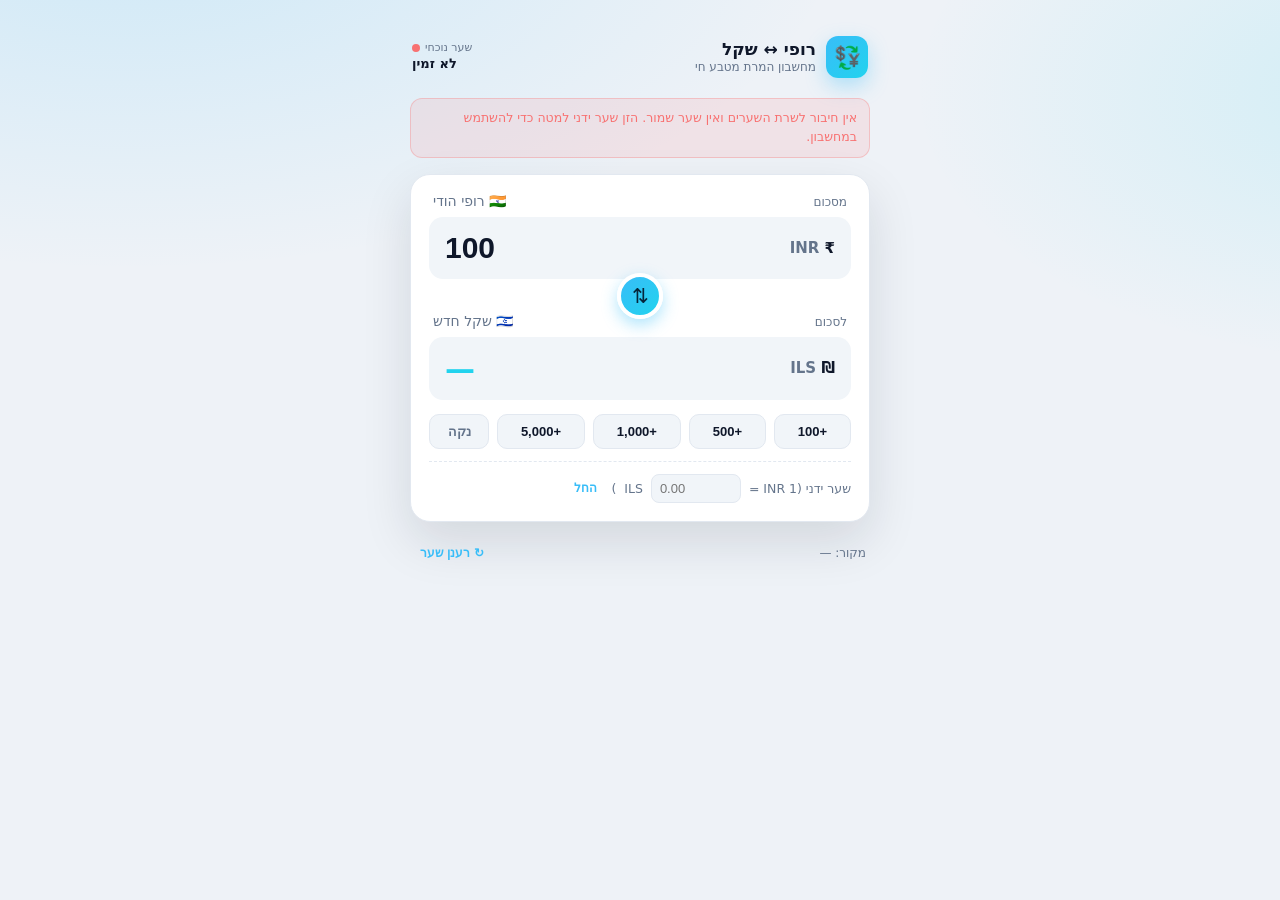
<file: index.html>
<!DOCTYPE html>
<html lang="he" dir="rtl">
<head>
<meta charset="UTF-8" />
<meta name="viewport" content="width=device-width, initial-scale=1.0, maximum-scale=1.0, user-scalable=no" />
<meta name="theme-color" content="#0f172a" />
<title>מחשבון רופי ↔ שקל</title>
<link rel="icon" href="data:image/svg+xml,<svg xmlns='http://www.w3.org/2000/svg' viewBox='0 0 100 100'><text y='.9em' font-size='90'>💱</text></svg>" />
<!-- PWA: installable to the phone home screen -->
<link rel="manifest" href="./manifest.webmanifest" />
<link rel="apple-touch-icon" href="./icon-192.png" />
<meta name="apple-mobile-web-app-capable" content="yes" />
<meta name="apple-mobile-web-app-status-bar-style" content="black-translucent" />
<meta name="apple-mobile-web-app-title" content="רופי↔שקל" />
<meta name="mobile-web-app-capable" content="yes" />
<style>
  :root {
    --bg: #0f172a;
    --bg-soft: #1e293b;
    --card: #1e293b;
    --card-2: #273449;
    --text: #f1f5f9;
    --muted: #94a3b8;
    --accent: #38bdf8;
    --accent-2: #22d3ee;
    --good: #4ade80;
    --warn: #fbbf24;
    --bad: #f87171;
    --border: #334155;
    --shadow: 0 20px 50px rgba(0,0,0,.45);
    --radius: 20px;
  }
  @media (prefers-color-scheme: light) {
    :root {
      --bg: #eef2f7;
      --bg-soft: #ffffff;
      --card: #ffffff;
      --card-2: #f1f5f9;
      --text: #0f172a;
      --muted: #64748b;
      --border: #e2e8f0;
      --shadow: 0 20px 50px rgba(15,23,42,.12);
    }
  }
  * { box-sizing: border-box; margin: 0; padding: 0; -webkit-tap-highlight-color: transparent; }
  html, body { height: 100%; }
  body {
    font-family: system-ui, -apple-system, "Segoe UI", Roboto, "Helvetica Neue", Arial, sans-serif;
    background:
      radial-gradient(1200px 600px at 10% -10%, rgba(56,189,248,.18), transparent 60%),
      radial-gradient(900px 500px at 110% 10%, rgba(34,211,238,.14), transparent 55%),
      var(--bg);
    color: var(--text);
    min-height: 100dvh;
    display: flex;
    align-items: flex-start;
    justify-content: center;
    padding: clamp(12px, 3vw, 32px);
  }
  .app {
    width: 100%;
    max-width: 460px;
    display: flex;
    flex-direction: column;
    gap: 16px;
  }
  header {
    display: flex;
    align-items: center;
    justify-content: space-between;
    gap: 10px;
    padding: 4px 2px;
  }
  .brand { display: flex; align-items: center; gap: 10px; }
  .brand .logo {
    width: 42px; height: 42px; border-radius: 12px;
    display: grid; place-items: center; font-size: 22px;
    background: linear-gradient(135deg, var(--accent), var(--accent-2));
    box-shadow: 0 8px 20px rgba(56,189,248,.35);
  }
  .brand h1 { font-size: 17px; font-weight: 700; line-height: 1.15; }
  .brand p { font-size: 12px; color: var(--muted); }

  .rate-pill {
    display: flex; flex-direction: column; align-items: flex-end;
    font-size: 11px; color: var(--muted); gap: 2px; text-align: left;
  }
  .rate-pill strong { font-size: 13px; color: var(--text); }
  .dot { display:inline-block; width:8px; height:8px; border-radius:50%; margin-inline-start:5px; vertical-align:middle; }
  .dot.live { background: var(--good); box-shadow: 0 0 0 3px rgba(74,222,128,.2); }
  .dot.cache { background: var(--warn); }
  .dot.err { background: var(--bad); }

  .card {
    background: var(--card);
    border: 1px solid var(--border);
    border-radius: var(--radius);
    box-shadow: var(--shadow);
    padding: 18px;
  }

  .field { position: relative; }
  .field-label {
    display: flex; justify-content: space-between; align-items: baseline;
    font-size: 12px; color: var(--muted); margin-bottom: 8px; padding: 0 4px;
  }
  .field-label .flag { font-size: 14px; }
  .input-row {
    display: flex; align-items: center; gap: 10px;
    background: var(--card-2);
    border: 2px solid transparent;
    border-radius: 14px;
    padding: 12px 14px;
    transition: border-color .15s ease;
  }
  .input-row:focus-within { border-color: var(--accent); }
  .cur-tag {
    font-weight: 700; font-size: 15px; color: var(--muted);
    white-space: nowrap; user-select: none;
  }
  .cur-tag .sym { color: var(--text); }
  input.amount {
    flex: 1; min-width: 0;
    background: transparent; border: none; outline: none;
    color: var(--text);
    font-size: 30px; font-weight: 700;
    text-align: left; direction: ltr;
    font-variant-numeric: tabular-nums;
  }
  input.amount::placeholder { color: var(--muted); opacity: .5; }
  .readout {
    flex: 1; min-width: 0;
    font-size: 30px; font-weight: 700;
    text-align: left; direction: ltr;
    font-variant-numeric: tabular-nums;
    color: var(--accent-2);
    overflow: hidden; text-overflow: ellipsis; white-space: nowrap;
  }

  .swap-wrap { display: flex; justify-content: center; margin: -6px 0; position: relative; z-index: 2; }
  .swap-btn {
    width: 46px; height: 46px; border-radius: 50%;
    border: 4px solid var(--card);
    background: linear-gradient(135deg, var(--accent), var(--accent-2));
    color: #06263a; font-size: 20px; cursor: pointer;
    display: grid; place-items: center;
    transition: transform .25s ease, box-shadow .2s ease;
    box-shadow: 0 6px 16px rgba(56,189,248,.4);
  }
  .swap-btn:hover { box-shadow: 0 8px 22px rgba(56,189,248,.55); }
  .swap-btn:active { transform: scale(.9); }
  .swap-btn.spin { transform: rotate(180deg); }

  .presets { display: flex; flex-wrap: wrap; gap: 8px; margin-top: 14px; }
  .preset {
    flex: 1 1 auto; min-width: 60px;
    background: var(--card-2); color: var(--text);
    border: 1px solid var(--border); border-radius: 10px;
    padding: 9px 6px; font-size: 13px; font-weight: 600; cursor: pointer;
    transition: background .12s ease, transform .08s ease;
  }
  .preset:hover { background: var(--border); }
  .preset:active { transform: scale(.95); }
  .preset.clear { flex: 0 0 auto; color: var(--muted); }

  .footer {
    display: flex; align-items: center; justify-content: space-between;
    gap: 10px; font-size: 12px; color: var(--muted); padding: 2px 4px;
  }
  .btn-link {
    background: none; border: none; color: var(--accent);
    font-size: 12px; cursor: pointer; font-weight: 600; padding: 6px;
  }
  .btn-link:disabled { color: var(--muted); cursor: default; }

  .install-btn {
    display: none; width: 100%;
    background: linear-gradient(135deg, var(--accent), var(--accent-2));
    color: #06263a; border: none; border-radius: 14px;
    padding: 13px; font-size: 15px; font-weight: 700; cursor: pointer;
    box-shadow: 0 8px 20px rgba(56,189,248,.35);
    transition: transform .08s ease, box-shadow .2s ease;
  }
  .install-btn.show { display: block; }
  .install-btn:active { transform: scale(.98); }

  .banner {
    font-size: 12.5px; line-height: 1.5;
    border-radius: 12px; padding: 10px 12px;
    display: none; align-items: center; gap: 8px;
  }
  .banner.show { display: flex; }
  .banner.warn { background: rgba(251,191,36,.12); color: var(--warn); border: 1px solid rgba(251,191,36,.3); }
  .banner.bad  { background: rgba(248,113,113,.12); color: var(--bad); border: 1px solid rgba(248,113,113,.3); }

  .manual {
    display: none; margin-top: 12px; padding-top: 12px;
    border-top: 1px dashed var(--border);
    align-items: center; gap: 8px; font-size: 12.5px; color: var(--muted);
    flex-wrap: wrap;
  }
  .manual.show { display: flex; }
  .manual input {
    width: 90px; background: var(--card-2); border: 1px solid var(--border);
    border-radius: 8px; padding: 6px 8px; color: var(--text);
    font-size: 13px; direction: ltr; text-align: left;
  }
  .spin-anim { animation: spin 1s linear infinite; }
  @keyframes spin { to { transform: rotate(360deg); } }
</style>
</head>
<body>
  <div class="app">
    <header>
      <div class="brand">
        <div class="logo">💱</div>
        <div>
          <h1>רופי ↔ שקל</h1>
          <p>מחשבון המרת מטבע חי</p>
        </div>
      </div>
      <div class="rate-pill" id="ratePill">
        <span>שער נוכחי<span class="dot" id="statusDot"></span></span>
        <strong id="rateText">טוען…</strong>
        <span id="updatedText"></span>
      </div>
    </header>

    <div id="banner" class="banner"></div>

    <div class="card">
      <!-- FROM -->
      <div class="field">
        <div class="field-label">
          <span>מסכום</span>
          <span id="fromName" class="flag">🇮🇳 רופי הודי</span>
        </div>
        <div class="input-row">
          <span class="cur-tag" id="fromTag"><span class="sym">₹</span> INR</span>
          <input class="amount" id="amount" type="text" inputmode="decimal"
                 placeholder="0" autocomplete="off" value="100" />
        </div>
      </div>

      <div class="swap-wrap">
        <button class="swap-btn" id="swapBtn" title="החלף כיוון" aria-label="החלף כיוון">⇅</button>
      </div>

      <!-- TO -->
      <div class="field">
        <div class="field-label">
          <span>לסכום</span>
          <span id="toName" class="flag">🇮🇱 שקל חדש</span>
        </div>
        <div class="input-row">
          <span class="cur-tag" id="toTag"><span class="sym">₪</span> ILS</span>
          <div class="readout" id="result">—</div>
        </div>
      </div>

      <div class="presets" id="presets">
        <button class="preset" data-add="100">+100</button>
        <button class="preset" data-add="500">+500</button>
        <button class="preset" data-add="1000">+1,000</button>
        <button class="preset" data-add="5000">+5,000</button>
        <button class="preset clear" data-clear="1">נקה</button>
      </div>

      <div class="manual" id="manualBox">
        <span>שער ידני (1 <span id="mFrom">INR</span> =</span>
        <input id="manualRate" type="text" inputmode="decimal" placeholder="0.00" />
        <span id="mTo">ILS</span>)
        <button class="btn-link" id="applyManual">החל</button>
      </div>
    </div>

    <button id="installBtn" class="install-btn">⬇️ התקן על מסך הבית</button>

    <div class="footer">
      <span id="sourceText">מקור: —</span>
      <button class="btn-link" id="refreshBtn">↻ רענן שער</button>
    </div>
  </div>

<script>
(function () {
  "use strict";

  var CUR = {
    INR: { name: "🇮🇳 רופי הודי", sym: "₹", code: "INR" },
    ILS: { name: "🇮🇱 שקל חדש",  sym: "₪", code: "ILS" }
  };
  var LS_KEY = "rupee_shekel_state_v1";

  // state
  var state = {
    from: "INR",
    to: "ILS",
    amount: "100",
    // rateINRtoILS = how many ILS per 1 INR (canonical, stored regardless of direction)
    rateINRtoILS: null,
    updatedAt: null,      // ms timestamp of the rate
    source: null,         // 'api' | 'cache' | 'manual'
    manualRate: null      // canonical INR->ILS manual override
  };

  // ---- persistence ----
  function save() {
    try { localStorage.setItem(LS_KEY, JSON.stringify(state)); } catch (e) {}
  }
  function load() {
    try {
      var raw = localStorage.getItem(LS_KEY);
      if (raw) {
        var s = JSON.parse(raw);
        for (var k in s) if (s.hasOwnProperty(k)) state[k] = s[k];
      }
    } catch (e) {}
  }

  // ---- dom ----
  var el = {
    amount: document.getElementById("amount"),
    result: document.getElementById("result"),
    fromTag: document.getElementById("fromTag"),
    toTag: document.getElementById("toTag"),
    fromName: document.getElementById("fromName"),
    toName: document.getElementById("toName"),
    swap: document.getElementById("swapBtn"),
    rateText: document.getElementById("rateText"),
    updatedText: document.getElementById("updatedText"),
    statusDot: document.getElementById("statusDot"),
    sourceText: document.getElementById("sourceText"),
    refresh: document.getElementById("refreshBtn"),
    banner: document.getElementById("banner"),
    presets: document.getElementById("presets"),
    manualBox: document.getElementById("manualBox"),
    manualRate: document.getElementById("manualRate"),
    applyManual: document.getElementById("applyManual"),
    mFrom: document.getElementById("mFrom"),
    mTo: document.getElementById("mTo")
  };

  // ---- helpers ----
  function parseAmount(str) {
    if (str == null) return NaN;
    var cleaned = String(str).replace(/,/g, "").replace(/\s/g, "").trim();
    if (cleaned === "") return NaN;
    return Number(cleaned);
  }
  function fmtMoney(n) {
    if (!isFinite(n)) return "—";
    return n.toLocaleString("he-IL", { minimumFractionDigits: 2, maximumFractionDigits: 2 });
  }
  function fmtRate(n) {
    if (!isFinite(n)) return "—";
    return n.toLocaleString("en-US", { minimumFractionDigits: 4, maximumFractionDigits: 6 });
  }
  function timeAgo(ts) {
    if (!ts) return "";
    var diff = Date.now() - ts;
    var mins = Math.round(diff / 60000);
    if (mins < 1) return "עודכן זה עתה";
    if (mins < 60) return "עודכן לפני " + mins + " דק׳";
    var hrs = Math.round(mins / 60);
    if (hrs < 24) return "עודכן לפני " + hrs + " שע׳";
    var days = Math.round(hrs / 24);
    return "עודכן לפני " + days + " ימים";
  }

  // effective rate for CURRENT direction (from -> to)
  function effectiveRate() {
    var base = state.manualRate != null ? state.manualRate : state.rateINRtoILS;
    if (base == null) return null;
    // base is ILS per 1 INR
    if (state.from === "INR" && state.to === "ILS") return base;
    if (state.from === "ILS" && state.to === "INR") return 1 / base;
    return base;
  }

  // ---- render ----
  function renderCurrencies() {
    var f = CUR[state.from], t = CUR[state.to];
    el.fromTag.innerHTML = '<span class="sym">' + f.sym + '</span> ' + f.code;
    el.toTag.innerHTML = '<span class="sym">' + t.sym + '</span> ' + t.code;
    el.fromName.textContent = f.name;
    el.toName.textContent = t.name;
    el.mFrom.textContent = f.code;
    el.mTo.textContent = t.code;
  }

  function renderRate() {
    var r = effectiveRate();
    var f = CUR[state.from], t = CUR[state.to];
    if (r == null) {
      el.rateText.textContent = "לא זמין";
    } else {
      el.rateText.textContent = "1 " + f.code + " = " + fmtRate(r) + " " + t.code;
    }
    el.updatedText.textContent = timeAgo(state.updatedAt);

    var dot = el.statusDot;
    dot.className = "dot";
    if (state.source === "manual") { dot.classList.add("cache"); el.sourceText.textContent = "מקור: שער ידני"; }
    else if (state.source === "api") { dot.classList.add("live"); el.sourceText.textContent = "מקור: API חי"; }
    else if (state.source === "cache") { dot.classList.add("cache"); el.sourceText.textContent = "מקור: מטמון (לא מקוון)"; }
    else { dot.classList.add("err"); el.sourceText.textContent = "מקור: —"; }
  }

  function renderResult() {
    var amt = parseAmount(el.amount.value);
    var r = effectiveRate();
    if (!isFinite(amt) || r == null) {
      el.result.textContent = "—";
      return;
    }
    var out = amt * r;
    el.result.textContent = CUR[state.to].sym + " " + fmtMoney(out);
  }

  function renderAll() { renderCurrencies(); renderRate(); renderResult(); }

  function showBanner(type, msg) {
    el.banner.className = "banner show " + type;
    el.banner.textContent = msg;
  }
  function hideBanner() { el.banner.className = "banner"; }

  // ---- fetching ----
  var FETCH_FRESH_MS = 30 * 60 * 1000; // 30 min

  function setFetching(on) {
    el.refresh.disabled = on;
    el.refresh.textContent = on ? "↻ מרענן…" : "↻ רענן שער";
    if (on) el.refresh.classList.add("spin-anim"); else el.refresh.classList.remove("spin-anim");
  }

  // Returns a promise that resolves with ILS-per-INR or rejects.
  function fetchFrankfurter() {
    return fetch("https://api.frankfurter.dev/v1/latest?base=INR&symbols=ILS", { cache: "no-store" })
      .then(function (r) { if (!r.ok) throw new Error("http " + r.status); return r.json(); })
      .then(function (j) {
        var v = j && j.rates && j.rates.ILS;
        if (!v || !isFinite(v)) throw new Error("bad payload");
        return v;
      });
  }
  function fetchErApi() {
    return fetch("https://open.er-api.com/v6/latest/INR", { cache: "no-store" })
      .then(function (r) { if (!r.ok) throw new Error("http " + r.status); return r.json(); })
      .then(function (j) {
        var v = j && j.rates && j.rates.ILS;
        if (!v || !isFinite(v)) throw new Error("bad payload");
        return v;
      });
  }

  function refreshRate(userInitiated) {
    setFetching(true);
    hideBanner();
    fetchFrankfurter()
      .catch(function () { return fetchErApi(); })
      .then(function (rate) {
        state.rateINRtoILS = rate;
        state.updatedAt = Date.now();
        state.source = "manual" === state.source && state.manualRate != null ? "manual" : "api";
        // if a manual override was set previously, keep source as api once live data returns
        if (state.manualRate != null) {
          // live data arrived; drop manual override in favour of live, unless user re-applies
          state.manualRate = null;
        }
        state.source = "api";
        save();
        renderAll();
        hideBanner();
      })
      .catch(function () {
        if (state.manualRate != null) {
          state.source = "manual";
          showBanner("warn", "לא ניתן להשיג שער עדכני — מוצג השער הידני שהזנת.");
        } else if (state.rateINRtoILS != null) {
          state.source = "cache";
          showBanner("warn", "לא ניתן להשיג שער עדכני — מוצג שער אחרון שנשמר. ניתן להזין שער ידני למטה.");
        } else {
          state.source = null;
          showBanner("bad", "אין חיבור לשרת השערים ואין שער שמור. הזן שער ידני למטה כדי להשתמש במחשבון.");
        }
        el.manualBox.classList.add("show");
        renderAll();
      })
      .then(function () { setFetching(false); });
  }

  // ---- events ----
  el.amount.addEventListener("input", function () {
    state.amount = el.amount.value;
    save();
    renderResult();
  });

  el.swap.addEventListener("click", function () {
    var f = state.from; state.from = state.to; state.to = f;
    el.swap.classList.toggle("spin");
    save();
    renderAll();
  });

  el.presets.addEventListener("click", function (e) {
    var btn = e.target.closest("button");
    if (!btn) return;
    if (btn.dataset.clear) {
      el.amount.value = "";
    } else if (btn.dataset.add) {
      var cur = parseAmount(el.amount.value);
      if (!isFinite(cur)) cur = 0;
      el.amount.value = String(cur + Number(btn.dataset.add));
    }
    state.amount = el.amount.value;
    save();
    renderResult();
    el.amount.focus();
  });

  el.refresh.addEventListener("click", function () { refreshRate(true); });

  el.applyManual.addEventListener("click", function () {
    var v = parseAmount(el.manualRate.value);
    if (!isFinite(v) || v <= 0) { el.manualRate.focus(); return; }
    // manual rate is entered in CURRENT direction; convert to canonical INR->ILS
    if (state.from === "INR" && state.to === "ILS") state.manualRate = v;
    else state.manualRate = 1 / v;
    state.updatedAt = Date.now();
    state.source = "manual";
    save();
    renderAll();
    hideBanner();
  });
  el.manualRate.addEventListener("keydown", function (e) {
    if (e.key === "Enter") el.applyManual.click();
  });

  // refresh when tab regains focus if data is stale
  document.addEventListener("visibilitychange", function () {
    if (!document.hidden) {
      if (!state.updatedAt || Date.now() - state.updatedAt > FETCH_FRESH_MS) refreshRate(false);
    }
  });

  // ---- init ----
  load();
  el.amount.value = state.amount != null ? state.amount : "100";
  renderAll();
  // show cached immediately, then refresh in background
  if (state.rateINRtoILS != null) {
    if (state.source !== "manual") state.source = "cache";
    renderAll();
  }
  refreshRate(false);
})();

// ---- PWA: service worker + install to home screen ----
(function () {
  "use strict";
  if ("serviceWorker" in navigator) {
    window.addEventListener("load", function () {
      navigator.serviceWorker.register("./sw.js").catch(function () {});
    });
  }

  var installBtn = document.getElementById("installBtn");
  var deferred = null;

  window.addEventListener("beforeinstallprompt", function (e) {
    e.preventDefault();
    deferred = e;
    installBtn.classList.add("show");
  });

  installBtn.addEventListener("click", function () {
    if (!deferred) return;
    deferred.prompt();
    deferred.userChoice.then(function () {
      deferred = null;
      installBtn.classList.remove("show");
    });
  });

  window.addEventListener("appinstalled", function () {
    deferred = null;
    installBtn.classList.remove("show");
  });

  // iOS Safari has no beforeinstallprompt — show a hint instead (once).
  var isIOS = /iphone|ipad|ipod/i.test(navigator.userAgent);
  var standalone = window.matchMedia("(display-mode: standalone)").matches || window.navigator.standalone;
  if (isIOS && !standalone) {
    installBtn.textContent = "⬆️ הוסף למסך הבית: שיתוף ← ״הוסף למסך הבית״";
    installBtn.classList.add("show");
    installBtn.style.fontSize = "13px";
    installBtn.style.cursor = "default";
  }
})();
</script>
</body>
</html>
</file>
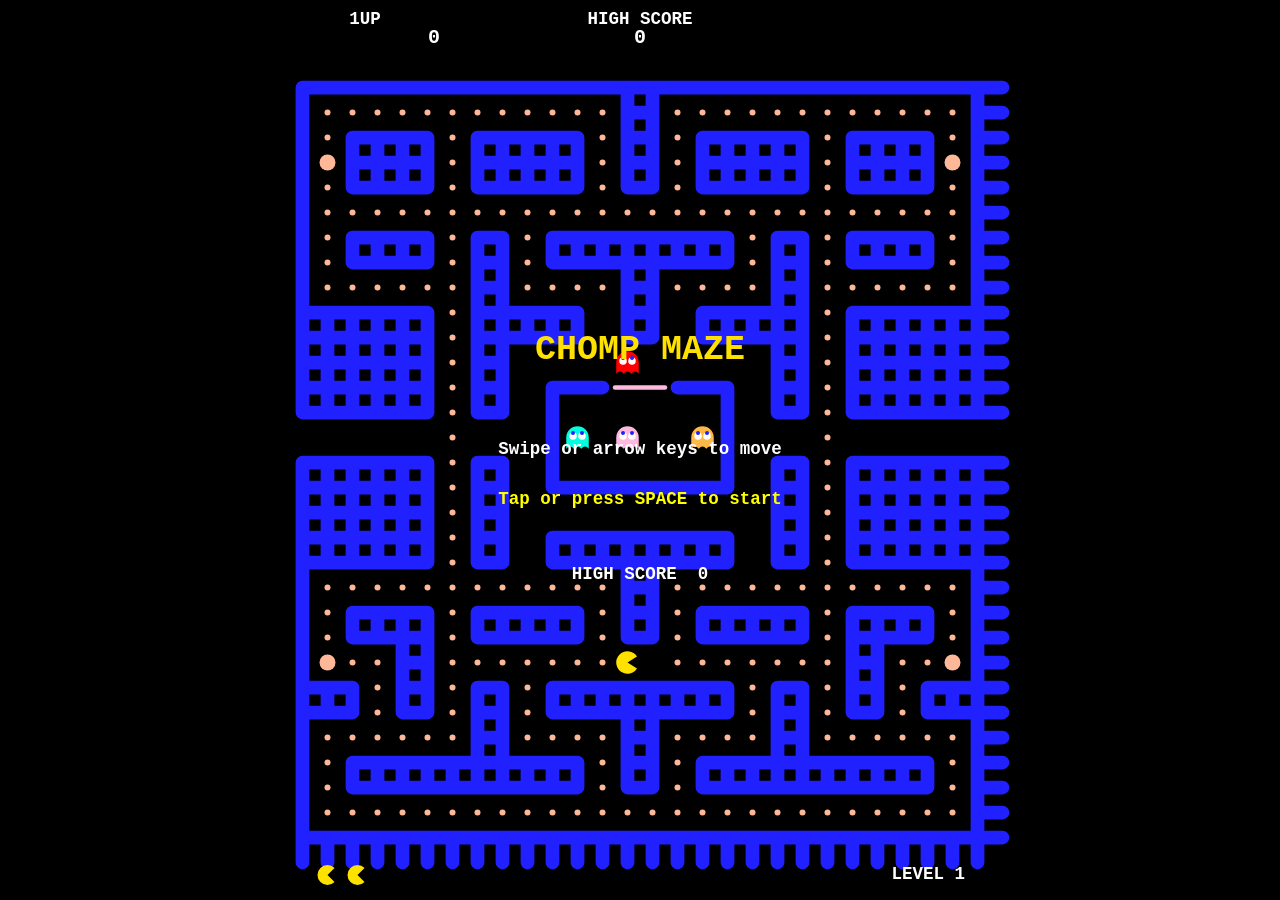
<file: web/index.html>
<!DOCTYPE html>
<html lang="en">
<head>
  <meta charset="UTF-8" />
  <meta name="viewport" content="width=device-width, initial-scale=1, maximum-scale=1, user-scalable=no, viewport-fit=cover" />
  <title>Chomp Maze</title>
  <meta name="theme-color" content="#000000" />
  <meta name="apple-mobile-web-app-capable" content="yes" />
  <meta name="apple-mobile-web-app-status-bar-style" content="black-translucent" />
  <meta name="apple-mobile-web-app-title" content="Chomp" />
  <meta name="mobile-web-app-capable" content="yes" />
  <link rel="manifest" href="./manifest.webmanifest" />
  <link rel="apple-touch-icon" href="./icons/icon-180.png" />
  <link rel="icon" href="./icons/icon-192.png" />
  <link rel="stylesheet" href="./styles.css" />
</head>
<body>
  <canvas id="game"></canvas>
  <script type="module" src="./js/main.js"></script>
</body>
</html>
</file>
<file: web/styles.css>
/* Fullscreen black canvas; disable scrolling, zoom and selection so the game
   feels like a native app on iOS. Safe-area insets keep clear of the Dynamic
   Island and the home indicator. */
html, body {
  margin: 0;
  padding: 0;
  height: 100%;
  background: #000;
  overflow: hidden;
  overscroll-behavior: none;
  -webkit-text-size-adjust: 100%;
}

* {
  -webkit-touch-callout: none;
  -webkit-user-select: none;
  user-select: none;
  -webkit-tap-highlight-color: transparent;
}

body {
  padding: env(safe-area-inset-top) env(safe-area-inset-right)
           env(safe-area-inset-bottom) env(safe-area-inset-left);
  box-sizing: border-box;
}

#game {
  display: block;
  touch-action: none; /* kill scroll / pinch-zoom / double-tap-zoom */
}
</file>
